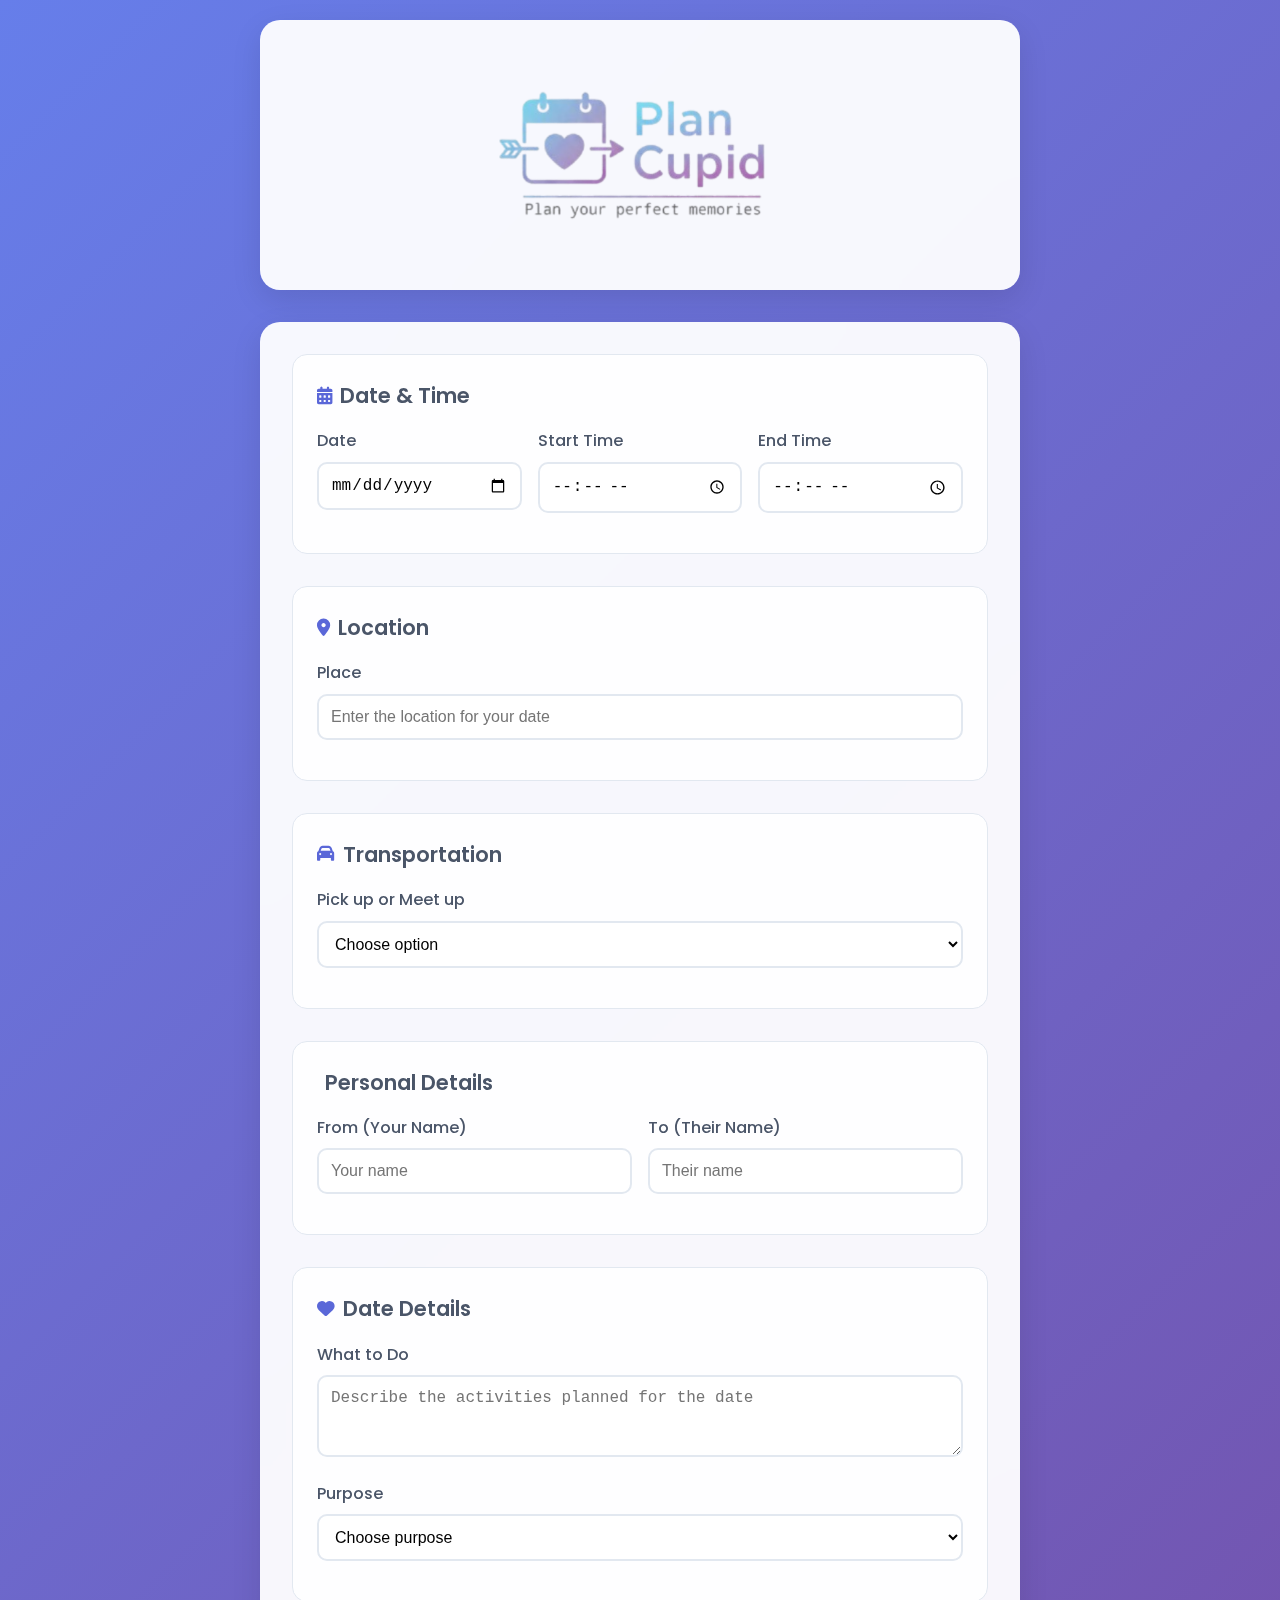
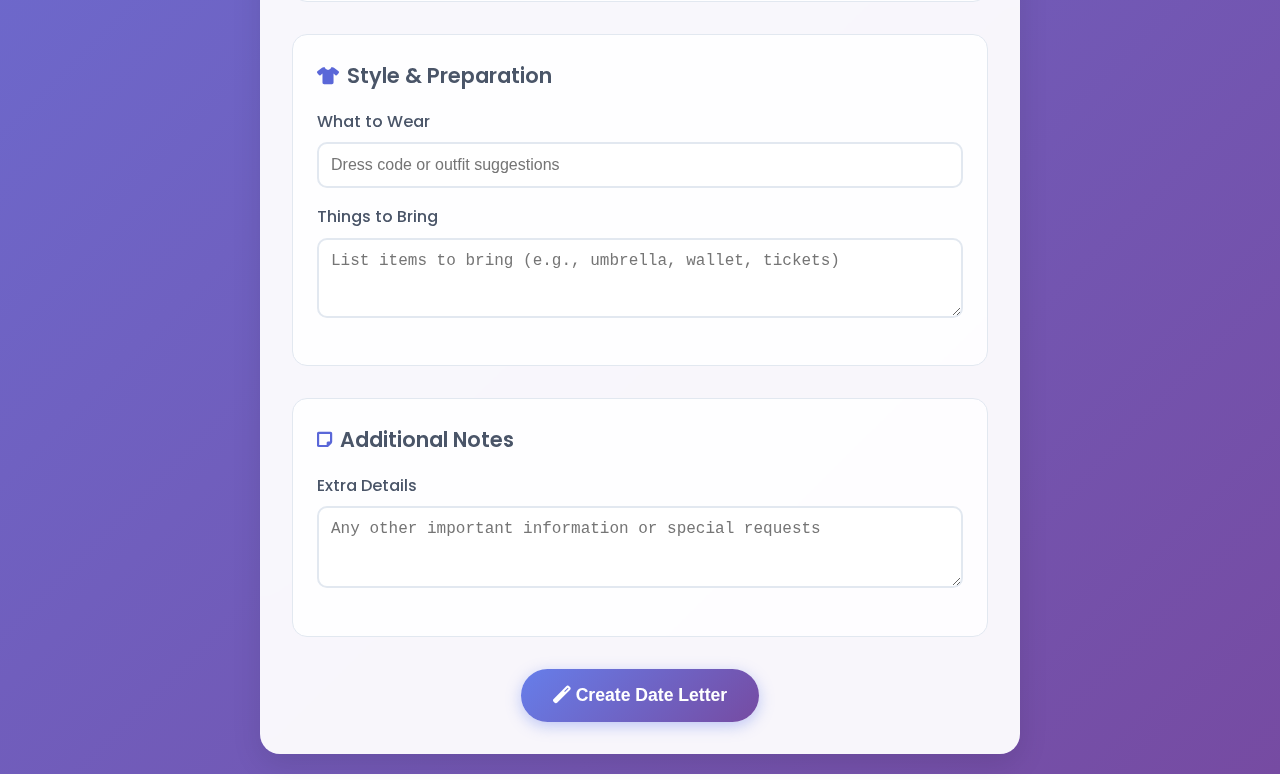
<file: index.html>
<!DOCTYPE html>
<html lang="en">
<head>
    <meta charset="UTF-8">
    <meta name="viewport" content="width=device-width, initial-scale=1.0">
    <title>Date Planner - Plan Your Perfect Date</title>
    <link rel="stylesheet" href="style.css">
    <link href="https://fonts.googleapis.com/css2?family=Poppins:wght@300;400;500;600;700&display=swap" rel="stylesheet">
    <link rel="stylesheet" href="https://cdnjs.cloudflare.com/ajax/libs/font-awesome/6.0.0/css/all.min.css">
    <link rel="icon" type="image/png" href="Logo.jpg">
</head>
<body>
    <div class="container">
        <header class="header">
           <img src="LogoTR.png" alt="Logo" class="logo">
        </header>

        <form class="date-form" id="datePlannerForm">
            <!-- Date and Time Section -->
            <div class="form-section">
                <h2><i class="fas fa-calendar-alt"></i> Date & Time</h2>
                <div class="form-row">
                    <div class="form-group">
                        <label for="dateInput">Date</label>
                        <input type="date" id="dateInput" name="date" required>
                    </div>
                    <div class="form-group">
                        <label for="timeStartInput">Start Time</label>
                        <input type="time" id="timeStartInput" name="timeStart" required>
                    </div>
                    <div class="form-group">
                        <label for="timeEndInput">End Time</label>
                        <input type="time" id="timeEndInput" name="timeEnd" required>
                    </div>
                </div>
            </div>

            <!-- Location Section -->
            <div class="form-section">
                <h2><i class="fas fa-map-marker-alt"></i> Location</h2>
                <div class="form-group">
                    <label for="placeInput">Place</label>
                    <input type="text" id="placeInput" name="place" placeholder="Enter the location for your date" required>
                </div>
            </div>

            <!-- Transportation Section -->
            <div class="form-section">
                <h2><i class="fas fa-car"></i> Transportation</h2>
                <div class="form-group">
                    <label for="transportType">Pick up or Meet up</label>
                    <select id="transportType" name="transportType" required onchange="toggleTransportDetails()">
                        <option value="">Choose option</option>
                        <option value="pickup">Pick up</option>
                        <option value="meetup">Meet up</option>
                    </select>
                </div>
                <div class="form-group" id="pickupDetails" style="display: none;">
                    <label for="pickupLocation">Pickup Details</label>
                    <input type="text" id="pickupLocation" name="pickupLocation" placeholder="Where would you pick her up?">
                </div>
                <div class="form-group" id="meetupDetails" style="display: none;">
                    <label for="meetupLocation">Meetup Details</label>
                    <input type="text" id="meetupLocation" name="meetupLocation" placeholder="Where would you guys meet?">
                </div>
            </div>

            <!-- Personal Details Section -->
            <div class="form-section">
                <h2><i class="fas fa-user-heart"></i> Personal Details</h2>
                <div class="form-row">
                    <div class="form-group">
                        <label for="fromPerson">From (Your Name)</label>
                        <input type="text" id="fromPerson" name="fromPerson" placeholder="Your name" required>
                    </div>
                    <div class="form-group">
                        <label for="toPerson">To (Their Name)</label>
                        <input type="text" id="toPerson" name="toPerson" placeholder="Their name" required>
                    </div>
                </div>
            </div>

            <!-- Date Details Section -->
            <div class="form-section">
                <h2><i class="fas fa-heart"></i> Date Details</h2>
                <div class="form-group">
                    <label for="whatToDo">What to Do</label>
                    <textarea id="whatToDo" name="whatToDo" placeholder="Describe the activities planned for the date" rows="3" required></textarea>
                </div>
                <div class="form-group">
                    <label for="purpose">Purpose</label>
                    <select id="purpose" name="purpose" required onchange="toggleCustomPurpose()">
                        <option value="">Choose purpose</option>
                        <option value="first-date">First Date</option>
                        <option value="anniversary">Anniversary</option>
                        <option value="birthday">Birthday</option>
                        <option value="casual">Casual Date</option>
                        <option value="romantic">Romantic Date</option>
                        <option value="special-occasion">Special Occasion</option>
                        <option value="custom">Custom (Write your own)</option>
                    </select>
                </div>
                <div class="form-group" id="customPurposeGroup" style="display: none;">
                    <label for="customPurpose">Custom Purpose</label>
                    <input type="text" id="customPurpose" name="customPurpose" placeholder="Write your custom purpose for this date">
                </div>
            </div>

            <!-- Style & Preparation Section -->
            <div class="form-section">
                <h2><i class="fas fa-tshirt"></i> Style & Preparation</h2>
                <div class="form-group">
                    <label for="whatToWear">What to Wear</label>
                    <input type="text" id="whatToWear" name="whatToWear" placeholder="Dress code or outfit suggestions" required>
                </div>
                <div class="form-group">
                    <label for="thingsToBring">Things to Bring</label>
                    <textarea id="thingsToBring" name="thingsToBring" placeholder="List items to bring (e.g., umbrella, wallet, tickets)" rows="2"></textarea>
                </div>
            </div>

            <!-- Additional Notes -->
            <div class="form-section">
                <h2><i class="fas fa-sticky-note"></i> Additional Notes</h2>
                <div class="form-group">
                    <label for="additionalNotes">Extra Details</label>
                    <textarea id="additionalNotes" name="additionalNotes" placeholder="Any other important information or special requests" rows="3"></textarea>
                </div>
            </div>

            <div class="form-actions">
                <button type="submit" class="btn-primary">
                    <i class="fas fa-magic"></i> Create Date Letter
                </button>
            </div>
        </form>
    </div>

    <!-- Map Modal -->
    <div id="mapModal" class="modal" style="display: none;">
        <div class="modal-content">
            <div class="modal-header">
                <h3>Search Location</h3>
                <span class="close" onclick="closeMapModal()">&times;</span>
            </div>
            <div class="modal-body">
                <input type="text" id="mapSearch" placeholder="Search for a location...">
                <button onclick="searchLocation()" class="btn-secondary">Search</button>
                <div id="mapContainer">
                    <p>Map integration would go here. For now, you can enter the location manually.</p>
                </div>
            </div>
        </div>
    </div>

    <script>
        // Form submission
        document.getElementById('datePlannerForm').addEventListener('submit', function(e) {
            e.preventDefault();
            
            // Collect form data
            const formData = new FormData(this);
            const dateData = {};
            
            for (let [key, value] of formData.entries()) {
                dateData[key] = value;
            }
            
            // Store data in localStorage for the letter page
            localStorage.setItem('dateData', JSON.stringify(dateData));
            
            // Redirect to letter customization page
            window.location.href = 'letter.html';
        });

        // Toggle transport details based on selection
        function toggleTransportDetails() {
            const transportType = document.getElementById('transportType').value;
            const pickupDetails = document.getElementById('pickupDetails');
            const meetupDetails = document.getElementById('meetupDetails');
            const pickupLocation = document.getElementById('pickupLocation');
            const meetupLocation = document.getElementById('meetupLocation');
            
            // Hide both initially
            pickupDetails.style.display = 'none';
            meetupDetails.style.display = 'none';
            pickupLocation.required = false;
            meetupLocation.required = false;
            
            // Show relevant section
            if (transportType === 'pickup') {
                pickupDetails.style.display = 'block';
                pickupLocation.required = true;
            } else if (transportType === 'meetup') {
                meetupDetails.style.display = 'block';
                meetupLocation.required = true;
            }
        }

        // Toggle custom purpose input
        function toggleCustomPurpose() {
            const purpose = document.getElementById('purpose').value;
            const customPurposeGroup = document.getElementById('customPurposeGroup');
            const customPurpose = document.getElementById('customPurpose');
            
            if (purpose === 'custom') {
                customPurposeGroup.style.display = 'block';
                customPurpose.required = true;
            } else {
                customPurposeGroup.style.display = 'none';
                customPurpose.required = false;
            }
        }

        // Set minimum date to today
        document.getElementById('dateInput').min = new Date().toISOString().split('T')[0];
    </script>
</body>
</html>
</file>
<file: style.css>
/* Reset and Base Styles */
* {
    margin: 0;
    padding: 0;
    box-sizing: border-box;
}

body {
    font-family: 'Poppins', sans-serif;
    line-height: 1.6;
    color: #333;
    background: linear-gradient(135deg, #667eea 0%, #764ba2 100%);
    min-height: 100vh;
}

.container {
    max-width: 800px;
    margin: 0 auto;
    padding: 20px;
    min-height: 100vh;
    display: flex;
    flex-direction: column;
}

/* Header Styles */
.header {
    text-align: center;
    margin-bottom: 2rem;
    background: rgba(255, 255, 255, 0.95);
    padding: 2rem;
    border-radius: 20px;
    box-shadow: 0 10px 30px rgba(0, 0, 0, 0.1);
    backdrop-filter: blur(10px);
}

.logo {
    max-width: 400px;
    margin: 0 auto;
    padding: 20px;
    min-height: 20vh;
    display: flex;
    flex-direction: column;
}

/* Form Styles */
.date-form {
    background: rgba(255, 255, 255, 0.95);
    padding: 2rem;
    border-radius: 20px;
    box-shadow: 0 10px 30px rgba(0, 0, 0, 0.1);
    backdrop-filter: blur(10px);
    flex: 1;
}

.form-section {
    margin-bottom: 2rem;
    padding: 1.5rem;
    border: 1px solid #e2e8f0;
    border-radius: 15px;
    background: rgba(255, 255, 255, 0.8);
}

.form-section h2 {
    font-size: 1.3rem;
    font-weight: 600;
    color: #4a5568;
    margin-bottom: 1rem;
    display: flex;
    align-items: center;
    gap: 0.5rem;
}

.form-section h2 i {
    color: #5a67d8;
    font-size: 1.1rem;
}

.form-row {
    display: grid;
    grid-template-columns: repeat(auto-fit, minmax(200px, 1fr));
    gap: 1rem;
}

.form-group {
    margin-bottom: 1rem;
}

.form-group label {
    display: block;
    margin-bottom: 0.5rem;
    font-weight: 500;
    color: #4a5568;
}

.form-group input,
.form-group select,
.form-group textarea {
    width: 100%;
    padding: 0.75rem;
    border: 2px solid #e2e8f0;
    border-radius: 10px;
    font-size: 1rem;
    transition: all 0.3s ease;
    background: white;
}

.form-group input:focus,
.form-group select:focus,
.form-group textarea:focus {
    outline: none;
    border-color: #5a67d8;
    box-shadow: 0 0 0 3px rgba(90, 103, 216, 0.1);
}

.form-group textarea {
    resize: vertical;
    min-height: 80px;
}

.map-btn {
    margin-top: 0.5rem;
    padding: 0.5rem 1rem;
    background: #4299e1;
    color: white;
    border: none;
    border-radius: 8px;
    font-size: 0.9rem;
    cursor: pointer;
    transition: all 0.3s ease;
}

.map-btn:hover {
    background: #3182ce;
    transform: translateY(-1px);
}

/* Button Styles */
.form-actions {
    text-align: center;
    margin-top: 2rem;
}

.btn-primary {
    background: linear-gradient(135deg, #667eea 0%, #764ba2 100%);
    color: white;
    border: none;
    padding: 1rem 2rem;
    font-size: 1.1rem;
    font-weight: 600;
    border-radius: 50px;
    cursor: pointer;
    transition: all 0.3s ease;
    box-shadow: 0 4px 15px rgba(102, 126, 234, 0.4);
}

.btn-primary:hover {
    transform: translateY(-2px);
    box-shadow: 0 6px 20px rgba(102, 126, 234, 0.6);
}

.btn-secondary {
    background: #f7fafc;
    color: #4a5568;
    border: 2px solid #e2e8f0;
    padding: 0.75rem 1.5rem;
    font-size: 1rem;
    font-weight: 500;
    border-radius: 10px;
    cursor: pointer;
    transition: all 0.3s ease;
}

.btn-secondary:hover {
    background: #edf2f7;
    border-color: #cbd5e0;
    transform: translateY(-1px);
}

/* Modal Styles */
.modal {
    display: none;
    position: fixed;
    z-index: 1000;
    left: 0;
    top: 0;
    width: 100%;
    height: 100%;
    background-color: rgba(0, 0, 0, 0.5);
    backdrop-filter: blur(5px);
}

.modal-content {
    background-color: white;
    margin: 5% auto;
    padding: 0;
    border-radius: 15px;
    width: 90%;
    max-width: 600px;
    box-shadow: 0 20px 60px rgba(0, 0, 0, 0.3);
}

.modal-header {
    padding: 1.5rem 2rem;
    border-bottom: 1px solid #e2e8f0;
    display: flex;
    justify-content: space-between;
    align-items: center;
}

.modal-header h3 {
    font-size: 1.3rem;
    font-weight: 600;
    color: #4a5568;
}

.close {
    color: #a0aec0;
    float: right;
    font-size: 28px;
    font-weight: bold;
    cursor: pointer;
}

.close:hover {
    color: #4a5568;
}

.modal-body {
    padding: 2rem;
}

.modal-body input {
    width: 100%;
    padding: 0.75rem;
    margin-bottom: 1rem;
    border: 2px solid #e2e8f0;
    border-radius: 10px;
    font-size: 1rem;
}

#mapContainer {
    height: 300px;
    background: #f7fafc;
    border-radius: 10px;
    display: flex;
    align-items: center;
    justify-content: center;
    color: #718096;
    margin-top: 1rem;
}

/* Letter Page Styles */
.letter-page {
    background: #f8fafc;
    margin: 0;
    padding: 0;
}

.letter-container {
    display: flex;
    min-height: 100vh;
}

/* Customization Panel */
.customization-panel {
    width: 350px;
    background: white;
    box-shadow: 2px 0 20px rgba(0, 0, 0, 0.1);
    position: relative;
    transition: transform 0.3s ease;
    z-index: 100;
}

.customization-panel.collapsed {
    transform: translateX(-300px);
}

.panel-header {
    padding: 1.5rem 2rem;
    background: linear-gradient(135deg, #667eea 0%, #764ba2 100%);
    color: white;
    display: flex;
    justify-content: space-between;
    align-items: center;
    position: sticky;
    top: 0;
    z-index: 10;
}

.panel-header h2 {
    font-size: 1.2rem;
    font-weight: 600;
    display: flex;
    align-items: center;
    gap: 0.5rem;
}

.panel-toggle {
    background: rgba(255, 255, 255, 0.2);
    border: none;
    color: white;
    padding: 0.5rem;
    border-radius: 8px;
    cursor: pointer;
    transition: all 0.3s ease;
}

.panel-toggle:hover {
    background: rgba(255, 255, 255, 0.3);
}

.panel-content {
    padding: 1.5rem 2rem;
    max-height: calc(100vh - 100px);
    overflow-y: auto;
}

.customization-group {
    margin-bottom: 2rem;
    padding-bottom: 1.5rem;
    border-bottom: 1px solid #e2e8f0;
}

.customization-group:last-child {
    border-bottom: none;
    margin-bottom: 0;
}

.customization-group h3 {
    font-size: 1.1rem;
    font-weight: 600;
    color: #4a5568;
    margin-bottom: 1rem;
}

.template-options {
    display: grid;
    grid-template-columns: repeat(2, 1fr);
    gap: 0.5rem;
}

.template-btn {
    padding: 0.75rem;
    border: 2px solid #e2e8f0;
    background: white;
    border-radius: 8px;
    cursor: pointer;
    transition: all 0.3s ease;
    font-size: 0.9rem;
    font-weight: 500;
}

.template-btn:hover {
    border-color: #5a67d8;
}

.template-btn.active {
    border-color: #5a67d8;
    background: #5a67d8;
    color: white;
}

.pattern-options {
    display: flex;
    gap: 0.5rem;
}

.pattern-btn {
    width: 40px;
    height: 40px;
    border: 2px solid #e2e8f0;
    background: white;
    border-radius: 8px;
    cursor: pointer;
    transition: all 0.3s ease;
    font-size: 1.2rem;
    display: flex;
    align-items: center;
    justify-content: center;
}

.pattern-btn:hover {
    border-color: #5a67d8;
}

.pattern-btn.active {
    border-color: #5a67d8;
    background: #5a67d8;
    color: white;
}

.panel-actions {
    display: flex;
    gap: 1rem;
    margin-top: 2rem;
    padding-top: 1rem;
    border-top: 1px solid #e2e8f0;
}

.panel-actions .btn-secondary,
.panel-actions .btn-primary {
    flex: 1;
    text-align: center;
    padding: 0.75rem 1rem;
    font-size: 0.9rem;
}

/* Letter Preview */
.letter-preview {
    flex: 1;
    padding: 2rem;
    display: flex;
    flex-direction: column;
    align-items: center;
    background: #f8fafc;
}

.letter-content {
    width: 100%;
    max-width: 600px;
    background: white;
    padding: 3rem;
    border-radius: 15px;
    box-shadow: 0 10px 40px rgba(0, 0, 0, 0.1);
    margin-bottom: 2rem;
    font-family: 'Poppins', sans-serif;
    font-size: 16px;
    color: #333;
    line-height: 1.8;
}

.letter-header {
    text-align: center;
    margin-bottom: 2rem;
    padding-bottom: 1.5rem;
    border-bottom: 2px solid #e2e8f0;
}

.letter-header h1 {
    font-size: 2.5rem;
    font-weight: 700;
    color: #5a67d8;
    margin-bottom: 0.5rem;
}

.date-badge {
    display: inline-block;
    background: linear-gradient(135deg, #667eea 0%, #764ba2 100%);
    color: white;
    padding: 0.5rem 1.5rem;
    border-radius: 25px;
    font-size: 0.9rem;
    font-weight: 500;
}

.letter-body {
    margin-bottom: 2rem;
}

.greeting {
    text-align: center;
    margin-bottom: 2rem;
    font-size: 1.1rem;
    color: #4a5568;
}

.date-details {
    margin-bottom: 2rem;
}

.detail-item {
    margin-bottom: 1.5rem;
    padding: 1rem;
    background: rgba(90, 103, 216, 0.05);
    border-radius: 10px;
    border-left: 4px solid #5a67d8;
}

.detail-item h3 {
    font-size: 1rem;
    font-weight: 600;
    color: #5a67d8;
    margin-bottom: 0.5rem;
    display: flex;
    align-items: center;
    gap: 0.5rem;
}

.detail-item p {
    color: #4a5568;
    margin: 0;
}

.closing {
    text-align: center;
    margin-top: 2rem;
    padding-top: 1.5rem;
    border-top: 1px solid #e2e8f0;
}

.signature {
    margin-top: 1rem;
    font-style: italic;
    color: #e53e3e;
    font-weight: 500;
}

.preview-actions {
    display: flex;
    gap: 1rem;
}

/* Range Input Styling */
input[type="range"] {
    width: 70%;
    margin-right: 10px;
}

#fontSizeValue {
    font-size: 0.9rem;
    color: #666;
    font-weight: 500;
}

/* ---------- MOBILE LAYOUT FIX ---------- */
@media (max-width: 1024px) {
    .letter-container {
        flex-direction: column;
    }

    .customization-panel {
        width: 100%;
        max-width: 100%;
        order: 2;
        position: relative;
        transform: none !important;
    }

    .letter-preview {
        order: 1;
        padding: 1rem;
        width: 100%;
    }

    .letter-content {
        width: 100%;
        padding: 2rem;
        max-width: 100%;
    }

    .form-row {
        grid-template-columns: 1fr !important;
        gap: 0.5rem;
    }

    .form-group input,
    .form-group select,
    .form-group textarea,
    .map-btn {
        width: 100% !important;
    }

    .template-options {
        grid-template-columns: 1fr !important;
    }

    .panel-actions {
        flex-direction: column;
    }
}

@media (max-width: 768px) {
    .container {
        padding: 10px;
    }

    .header {
        padding: 1rem;
        margin-bottom: 1rem;
    }

    .header h1 {
        font-size: 1.8rem;
    }

    .date-form {
        padding: 1rem;
    }

    .form-section {
        padding: 1rem;
        margin-bottom: 1rem;
    }

    .letter-content {
        padding: 1rem;
    }

    .letter-header h1 {
        font-size: 1.6rem;
    }

    .map-btn {
        width: 100%;
    }
}

@media (max-width: 480px) {
    .letter-header h1 {
        font-size: 1.5rem;
    }

    .header h1 {
        font-size: 1.5rem;
    }

    .letter-content {
        padding: 0.8rem;
        margin-bottom: 0.8rem;
    }

    .detail-item {
        padding: 0.5rem;
    }

    input[type="range"] {
        width: 100%;
    }

    .modal-content {
        width: 95%;
        margin: 10% auto;
    }

    .modal-body {
        padding: 1rem;
    }
}
</file>
